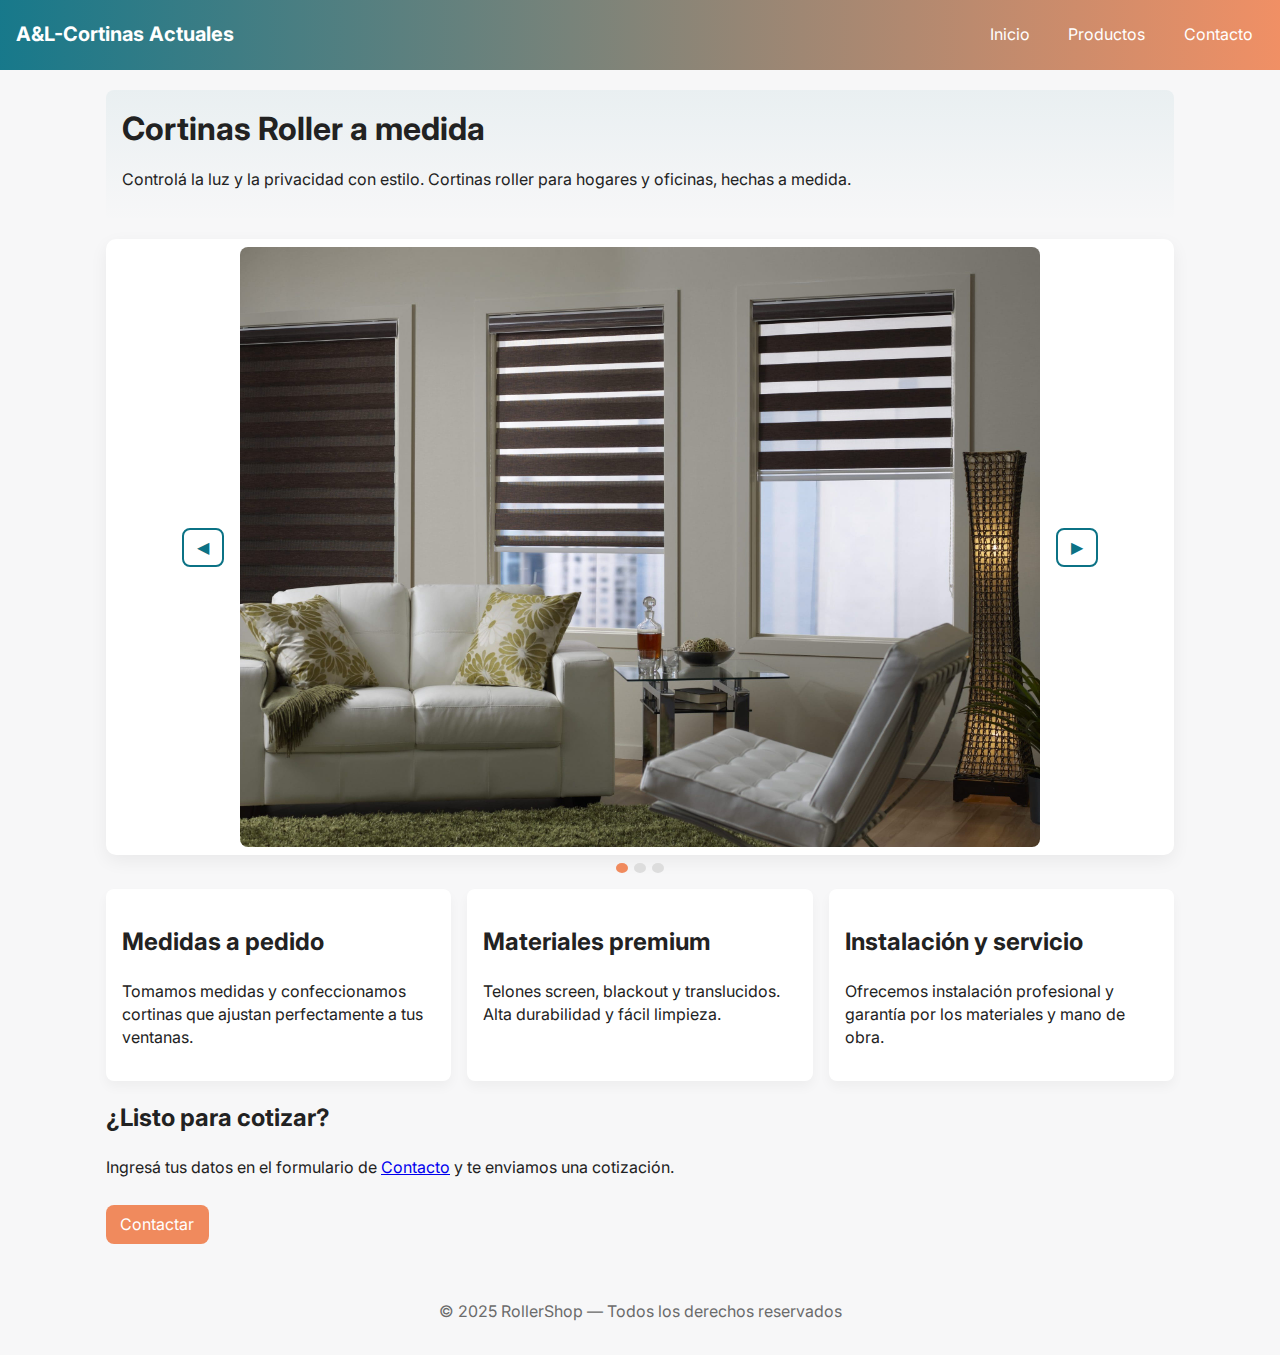
<file: index.html>
﻿<!doctype html>

<html lang="es">

<head>

  <meta charset="utf-8" />

  <meta name="viewport" content="width=device-width,initial-scale=1" />

  <title>Cortinas Roller - Principal</title>

  <link rel="stylesheet" href="css/styles.css" />

  <link href="https://fonts.googleapis.com/css2?family=Inter:wght@300;400;600;700&display=swap" rel="stylesheet">

</head>

<body>

  <header class="site-header">

    <div class="logo">A&L-Cortinas Actuales</div>

    <nav class="main-nav">

      <a href="index.html">Inicio</a>

      <a href="articulo.html">Productos</a>

      <a href="contacto.html">Contacto</a>

  </nav>

</header>



 

<main class="container">

  <section class="hero">
   <h1>Cortinas Roller a medida</h1>

   <p>Controlá la luz y la privacidad con estilo. Cortinas roller para hogares y oficinas, hechas a medida.</p>

  </section>



  
<section class="carousel-section">

    <div class="carousel" id="carousel">

      <button class="carousel-btn prev" id="prevBtn" aria-label="Anterior">◀</button>

        <div class="carousel-image-wrapper">

         <img id="carouselImage" src="images/img1.jpg" alt="Cortina roller modelo 1" />

    </div>

     <button class="carousel-btn next" id="nextBtn" aria-label="Siguiente">▶</button>

    </div>

    <div class="carousel-controls" id="carouselDots" aria-hidden="false"></div>

</section>




<section class="features"> 

    <article class="feature">

    <h2>Medidas a pedido</h2>

    <p>Tomamos medidas y confeccionamos cortinas que ajustan perfectamente a tus ventanas.</p>

  </article>

  <article class="feature">

  <h2>Materiales premium</h2>

  <p>Telones screen, blackout y translucidos. Alta durabilidad y fácil limpieza.</p>

 </article>

  <article class="feature">

   <h2>Instalación y servicio</h2>

    <p>Ofrecemos instalación profesional y garantía por los materiales y mano de obra.</p>

 </article>

</section>




<section class="cta">

<h2>¿Listo para cotizar?</h2>

<p>Ingresá tus datos en el formulario de <a href="contacto.html">Contacto</a> y te enviamos una cotización.</p>

<a class="btn" href="contacto.html">Contactar</a>

</section>

</main>




<footer class="site-footer">

<p>© 2025 RollerShop — Todos los derechos reservados</p>

</footer>




<script src="js/script.js"></script>

</body>

</html>
</file>
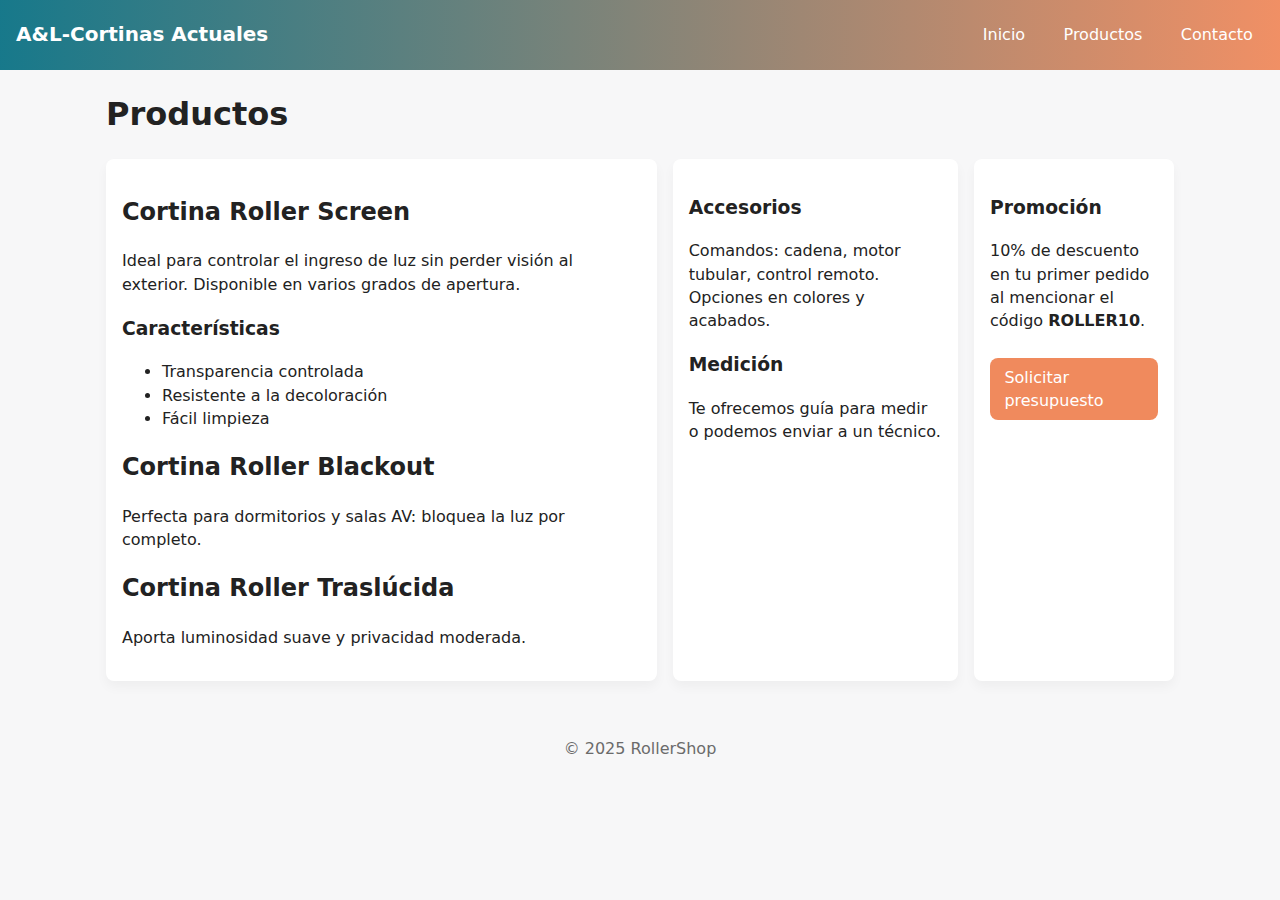
<file: articulo.html>
﻿<!doctype html>

<html lang="es">

<head>

<meta charset="utf-8" />

<meta name="viewport" content="width=device-width,initial-scale=1" />

<title>Cortinas Roller - Productos</title>

<link rel="stylesheet" href="css/styles.css" />

</head>

<body>

<header class="site-header">

<div class="logo">A&L-Cortinas Actuales</div>

<nav class="main-nav">

<a href="index.html">Inicio</a>

<a href="articulo.html">Productos</a>

<a href="contacto.html">Contacto</a>

</nav>

</header>



<main class="container">

<h1>Productos</h1>




<section class="article-grid">

<div class="col main-col">

<h2>Cortina Roller Screen</h2>

<p>Ideal para controlar el ingreso de luz sin perder visión al exterior. Disponible en varios grados de apertura.</p>

<h3>Características</h3>

<ul>

<li>Transparencia controlada</li>

<li>Resistente a la decoloración</li>

<li>Fácil limpieza</li>

</ul>




<h2>Cortina Roller Blackout</h2>

<p>Perfecta para dormitorios y salas AV: bloquea la luz por completo.</p>



<h2>Cortina Roller Traslúcida</h2>

<p>Aporta luminosidad suave y privacidad moderada.</p>

</div>



<aside class="col side-col">

<h3>Accesorios</h3>

<p>Comandos: cadena, motor tubular, control remoto. Opciones en colores y acabados.</p>




<h3>Medición</h3>

<p>Te ofrecemos guía para medir o podemos enviar a un técnico.</p>

</aside>




<aside class="col extra-col">

<h3>Promoción</h3>

<p>10% de descuento en tu primer pedido al mencionar el código <strong>ROLLER10</strong>.</p>

<a class="btn" href="contacto.html">Solicitar presupuesto</a>

</aside>

</section>

</main>




<footer class="site-footer">

<p>© 2025 RollerShop</p>

</footer>



<script src="js/script.js">
</script>

</body>

</html>
</file>
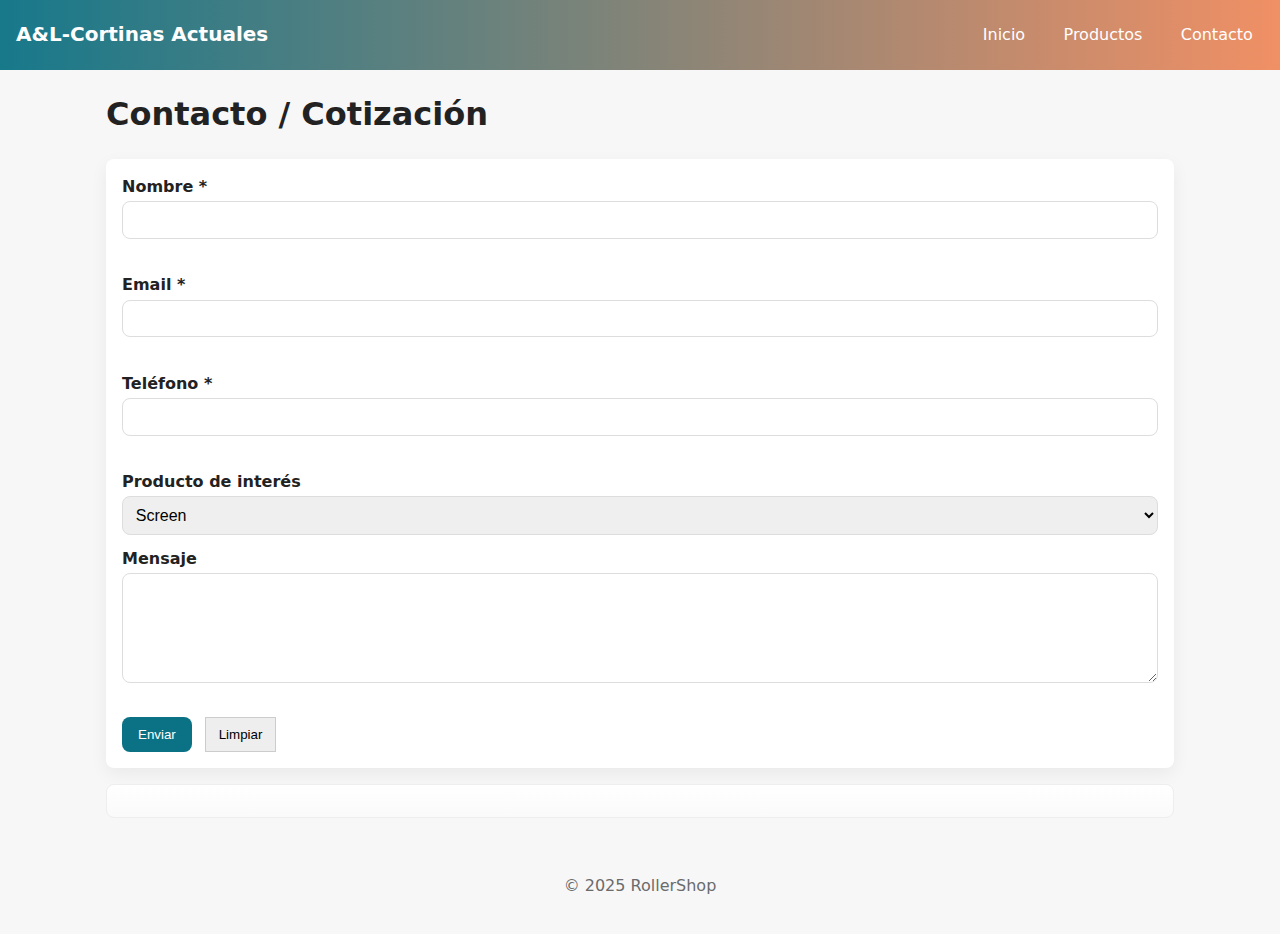
<file: contacto.html>
﻿<!doctype html>

<html lang="es">

<head>

<meta charset="utf-8" />

<meta name="viewport" content="width=device-width,initial-scale=1" />

<title>Cortinas Roller - Contacto</title>

<link rel="stylesheet" href="css/styles.css" />

</head>

<body>

<header class="site-header">

<div class="logo">A&L-Cortinas Actuales</div>

<nav class="main-nav">

<a href="index.html">Inicio</a>

<a href="articulo.html">Productos</a>

<a href="contacto.html">Contacto</a>

</nav>

</header>




<main class="container">

<h1>Contacto / Cotización</h1>




<form id="contactForm" novalidate>

<div class="form-row">

<label for="nombre">Nombre *</label>

<input id="nombre" name="nombre" type="text" maxlength="50" required />

<div class="error" id="error-nombre"></div>

</div>




<div class="form-row">

<label for="email">Email *</label>

<input id="email" name="email" type="email" maxlength="80" required />

<div class="error" id="error-email"></div>

</div>




<div class="form-row">

<label for="telefono">Teléfono *</label>

<input id="telefono" name="telefono" type="text" maxlength="20" required />

<div class="error" id="error-telefono"></div>

</div>




<div class="form-row">

<label for="producto">Producto de interés</label>

<select id="producto" name="producto">

<option value="screen">Screen</option>

<option value="blackout">Blackout</option>

<option value="traslucida">Traslúcida</option>

</select>

</div>




<div class="form-row">

<label for="mensaje">Mensaje</label>

<textarea id="mensaje" name="mensaje" maxlength="500" rows="5"></textarea>

<div class="error" id="error-mensaje"></div>

</div>




<div class="form-actions">

<button type="submit">Enviar</button>

<button type="reset" id="resetBtn" class="secondary">Limpiar</button>

</div>

</form>




<section id="result" aria-live="polite" class="result"></section>

</main>


<footer class="site-footer">

<p>© 2025 RollerShop</p>

</footer>




<script src="js/script.js"></script>


</body>
</html>
</file>
<file: css/styles.css>
﻿:root{

--bg:#f7f7f8;

--primary:#0b7285; 

--accent:#f08a5d; 

--muted:#6b6b6b;

--card:#ffffff;

--radius:10px;

--max-width:1100px;

font-family: 'Inter', system-ui, -apple-system, "Segoe UI", Roboto, "Helvetica Neue", Arial;

}




*{box-sizing:border-box}

body{margin:0;background:var(--bg);color:#222;line-height:1.45}




.site-header{display:flex;align-items:center;justify-content:space-between;padding:1rem;background:linear-gradient(90deg, rgba(11,114,133,0.95), rgba(240,138,93,0.95));color:#fff;gap:1rem}

.logo{font-weight:700;font-size:1.25rem}




.main-nav{display:flex;gap:1rem;align-items:center}

.main-nav a{color:#fff;text-decoration:none;padding:.45rem .7rem;border-radius:8px}

.main-nav a:hover{background:rgba(255,255,255,0.08)}




.container{max-width:var(--max-width);margin:1.25rem auto;padding:0 1rem}




.hero{padding:1rem;background:linear-gradient(180deg, rgba(11,114,133,0.06), transparent);border-radius:8px}

.hero h1{margin:0 0 .5rem}






.carousel-section{margin:1rem 0}

.carousel{display:flex;align-items:center;justify-content:center;gap:1rem;background:var(--card);padding:0.5rem;border-radius:var(--radius);box-shadow:0 6px 18px rgba(0,0,0,0.06)}

.carousel-image-wrapper{width:80%;max-width:800px;overflow:hidden;border-radius:8px}
.carousel img{display:block;width:100%;height:auto}

.carousel-btn{background:transparent;border:2px solid var(--primary);color:var(--primary);padding:.5rem .8rem;border-radius:8px;cursor:pointer;font-size:1rem}

.carousel-btn:hover{background:var(--primary);color:#fff}



.carousel-controls{display:flex;gap:.4rem;justify-content:center;padding-top:.5rem}


.carousel-controls button{width:10px;height:10px;border-radius:50%;border:none;outline:none;cursor:pointer;background:#ddd}

.carousel-controls button.active{background:var(--accent)}




.features{display:flex;gap:1rem;margin-top:1rem;flex-wrap:wrap}

.feature{flex:1 1 200px;background:var(--card);padding:1rem;border-radius:8px;box-shadow:0 6px 12px rgba(0,0,0,0.04)}




.article-grid{display:flex;gap:1rem;margin-top:1rem;flex-wrap:wrap}

.col{background:var(--card);padding:1rem;border-radius:8px;box-shadow:0 6px 12px rgba(0,0,0,0.04)}

.main-col{flex:2 1 420px}

.side-col{flex:1 1 220px}

.extra-col{flex:0 1 200px}




form{background:var(--card);padding:1rem;border-radius:8px;box-shadow:0 6px 18px rgba(0,0,0,0.06)}

.form-row{margin-bottom:.75rem;display:flex;flex-direction:column}

label{font-weight:600;margin-bottom:.2rem}

input,textarea,select{padding:.55rem;border:1px solid #ddd;border-radius:8px;font-size:1rem}

input:focus,textarea:focus,select:focus{outline:none;border-color:var(--primary)}

.error{color:#b00020;font-size:.9rem;margin-top:.3rem;min-height:1.1rem}




button[type="submit"]{background:var(--primary);color:#fff;border:none;padding:.6rem 1rem;border-radius:8px;cursor:pointer}

button.secondary{background:#eee;border:1px solid #ccc;margin-left:.5rem;padding:.55rem .8rem}

.btn{display:inline-block;background:var(--accent);color:#fff;padding:.5rem .9rem;border-radius:8px;text-decoration:none;margin-top:.6rem}




.result{margin-top:1rem;background:linear-gradient(180deg,#fff,#fafafa);padding:1rem;border-radius:8px;border:1px solid #eee}




.site-footer{padding:1rem;text-align:center;color:var(--muted);margin-top:1.5rem}




@media (max-width:800px){

.carousel-image-wrapper{width:100%}

.features{flex-direction:column}

.article-grid{flex-direction:column}

.extra-col{order:99}

}
</file>
